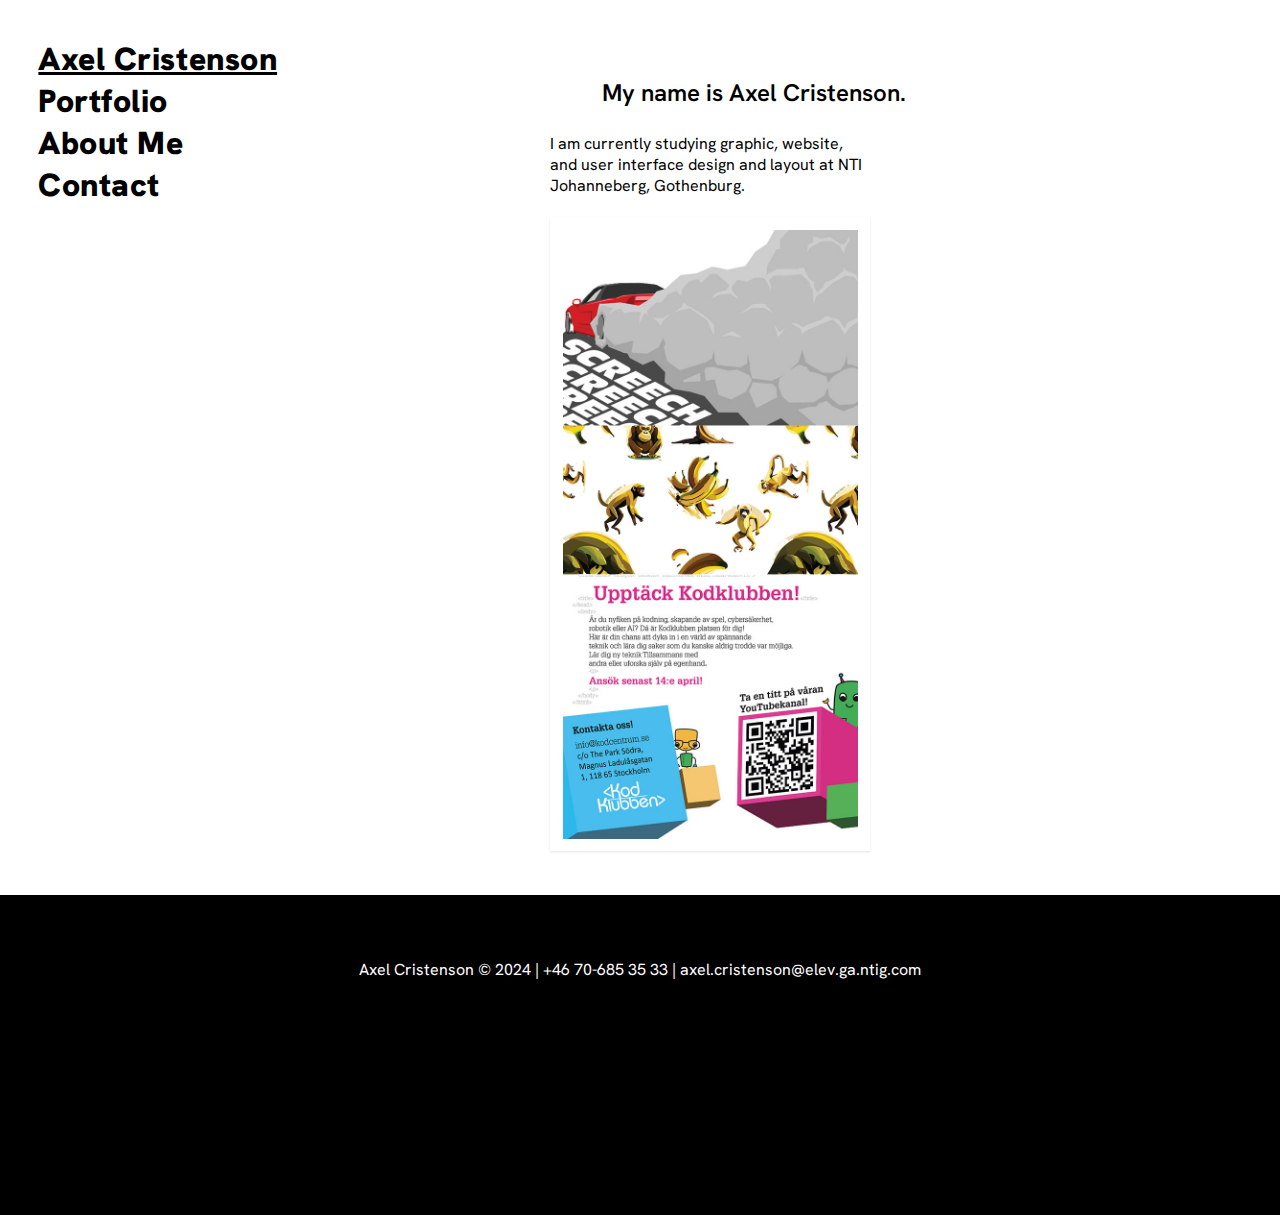
<file: index.html>
<!DOCTYPE html>
<html lang="en">
<head>
    <meta charset="UTF-8">
    <meta name="viewport" content="width=device-width, initial-scale=1.0">
    <link rel="stylesheet" href="css/style.css">
    <title>Axel Cristenson</title><meta name="description" content="Portfolio website for Axel Cristenson">
</head>
<body>
    <nav id="nav">
        <div id="Axel"><a href="index.html"><u>Axel Cristenson</u></a></div>
        <div id="Portfolio"><a href="portfolio.html">Portfolio</a></div>
        <div id="meabout"><a href="about.html">About Me</a></div>
        <div id="contact"><a href="contact.html">Contact</a></div>
    </nav>
    <main>
        <div id="toptext">My name is Axel Cristenson.   </div>
        <div class="thework">
            <div class="aboutme">I am currently studying graphic, website, and user interface design and layout at NTI Johanneberg, Gothenburg.
                <br><br>
                <p><img src="img/axel_cristenson_collage.jpg" id="collage" alt="A collage of a few of my works, one where i illustrated an onomatopoetic word, one pattern with monkeys and one advertisement poster for a programming camp."></p>
            </div>
        </div>
    </main>
    <footer>
        Axel Cristenson © 2024 | +46 70-685 35 33 | axel.cristenson@elev.ga.ntig.com
    </footer>
    
</body>
</html>
</file>
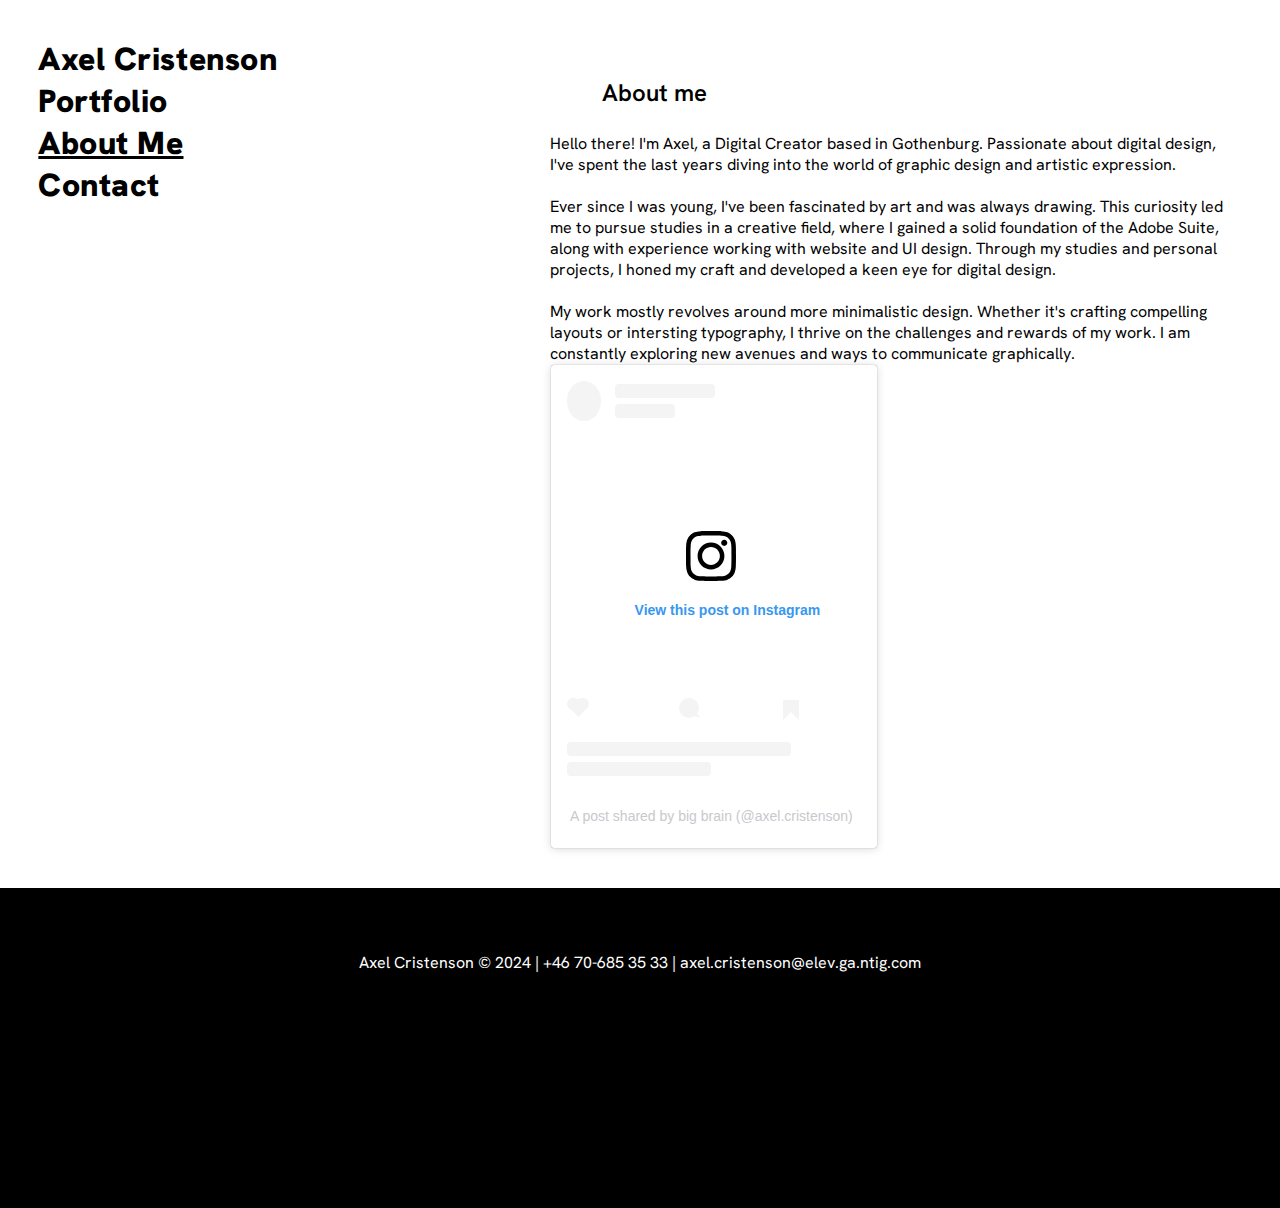
<file: about.html>
<!DOCTYPE html>
<html lang="en">
<head>
    <meta charset="UTF-8">
    <meta name="viewport" content="width=device-width, initial-scale=1.0">
    <link rel="stylesheet" href="css/style.css">
    <title>Document</title><meta name="description" content="About me">
</head>
<body>
    <nav id="nav">
        <div id="Axel"><a href="index.html">Axel Cristenson</a></div>
        <div id="Portfolio"><a href="portfolio.html">Portfolio</a></div>
        <div id="meabout"><a href="about.html"><u>About Me</u></a></div>
        <div id="contact"><a href="contact.html">Contact</a></div>
    </nav>
    <main>
        <div id="toptext">About me</div>
        <div class="thework">
            <p>
                Hello there! I'm Axel, a Digital Creator based in Gothenburg. Passionate about digital design, I've spent the last years diving into the world of graphic design and artistic expression.
            </p>
            <br>
            <p>
                Ever since I was young, I've been fascinated by art and was always drawing. This curiosity led me to pursue studies in a creative field, where I gained a solid foundation of the Adobe Suite, along with experience working with website and UI design. Through my studies and personal projects, I honed my craft and developed a keen eye for digital design.
            </p>
            <br>
            <p>
                My work mostly revolves around more minimalistic design. Whether it's crafting compelling layouts or intersting typography, I thrive on the challenges and rewards of my work. I am constantly exploring new avenues and ways to communicate graphically.
            </p>
            <p>
                <div id="instabox">
                <blockquote class="instagram-media" data-instgrm-captioned data-instgrm-permalink="https://www.instagram.com/p/Bz030F2I70m/?utm_source=ig_embed&amp;utm_campaign=loading" data-instgrm-version="14" style=" background:#FFF; border:0; border-radius:3px; box-shadow:0 0 1px 0 rgba(0,0,0,0.5),0 1px 10px 0 rgba(0,0,0,0.15); margin: 1px; max-width:540px; min-width:326px; padding:0; width:99.375%; width:-webkit-calc(100% - 2px); width:calc(100% - 2px);"><div style="padding:16px;"> <a href="https://www.instagram.com/p/Bz030F2I70m/?utm_source=ig_embed&amp;utm_campaign=loading" style=" background:#FFFFFF; line-height:0; padding:0 0; text-align:center; text-decoration:none; width:100%;" target="_blank"> <div style=" display: flex; flex-direction: row; align-items: center;"> <div style="background-color: #F4F4F4; border-radius: 50%; flex-grow: 0; height: 40px; margin-right: 14px; width: 40px;"></div> <div style="display: flex; flex-direction: column; flex-grow: 1; justify-content: center;"> <div style=" background-color: #F4F4F4; border-radius: 4px; flex-grow: 0; height: 14px; margin-bottom: 6px; width: 100px;"></div> <div style=" background-color: #F4F4F4; border-radius: 4px; flex-grow: 0; height: 14px; width: 60px;"></div></div></div><div style="padding: 19% 0;"></div> <div style="display:block; height:50px; margin:0 auto 12px; width:50px;"><svg width="50px" height="50px" viewBox="0 0 60 60" version="1.1" xmlns="https://www.w3.org/2000/svg" xmlns:xlink="https://www.w3.org/1999/xlink"><g stroke="none" stroke-width="1" fill="none" fill-rule="evenodd"><g transform="translate(-511.000000, -20.000000)" fill="#000000"><g><path d="M556.869,30.41 C554.814,30.41 553.148,32.076 553.148,34.131 C553.148,36.186 554.814,37.852 556.869,37.852 C558.924,37.852 560.59,36.186 560.59,34.131 C560.59,32.076 558.924,30.41 556.869,30.41 M541,60.657 C535.114,60.657 530.342,55.887 530.342,50 C530.342,44.114 535.114,39.342 541,39.342 C546.887,39.342 551.658,44.114 551.658,50 C551.658,55.887 546.887,60.657 541,60.657 M541,33.886 C532.1,33.886 524.886,41.1 524.886,50 C524.886,58.899 532.1,66.113 541,66.113 C549.9,66.113 557.115,58.899 557.115,50 C557.115,41.1 549.9,33.886 541,33.886 M565.378,62.101 C565.244,65.022 564.756,66.606 564.346,67.663 C563.803,69.06 563.154,70.057 562.106,71.106 C561.058,72.155 560.06,72.803 558.662,73.347 C557.607,73.757 556.021,74.244 553.102,74.378 C549.944,74.521 548.997,74.552 541,74.552 C533.003,74.552 532.056,74.521 528.898,74.378 C525.979,74.244 524.393,73.757 523.338,73.347 C521.94,72.803 520.942,72.155 519.894,71.106 C518.846,70.057 518.197,69.06 517.654,67.663 C517.244,66.606 516.755,65.022 516.623,62.101 C516.479,58.943 516.448,57.996 516.448,50 C516.448,42.003 516.479,41.056 516.623,37.899 C516.755,34.978 517.244,33.391 517.654,32.338 C518.197,30.938 518.846,29.942 519.894,28.894 C520.942,27.846 521.94,27.196 523.338,26.654 C524.393,26.244 525.979,25.756 528.898,25.623 C532.057,25.479 533.004,25.448 541,25.448 C548.997,25.448 549.943,25.479 553.102,25.623 C556.021,25.756 557.607,26.244 558.662,26.654 C560.06,27.196 561.058,27.846 562.106,28.894 C563.154,29.942 563.803,30.938 564.346,32.338 C564.756,33.391 565.244,34.978 565.378,37.899 C565.522,41.056 565.552,42.003 565.552,50 C565.552,57.996 565.522,58.943 565.378,62.101 M570.82,37.631 C570.674,34.438 570.167,32.258 569.425,30.349 C568.659,28.377 567.633,26.702 565.965,25.035 C564.297,23.368 562.623,22.342 560.652,21.575 C558.743,20.834 556.562,20.326 553.369,20.18 C550.169,20.033 549.148,20 541,20 C532.853,20 531.831,20.033 528.631,20.18 C525.438,20.326 523.257,20.834 521.349,21.575 C519.376,22.342 517.703,23.368 516.035,25.035 C514.368,26.702 513.342,28.377 512.574,30.349 C511.834,32.258 511.326,34.438 511.181,37.631 C511.035,40.831 511,41.851 511,50 C511,58.147 511.035,59.17 511.181,62.369 C511.326,65.562 511.834,67.743 512.574,69.651 C513.342,71.625 514.368,73.296 516.035,74.965 C517.703,76.634 519.376,77.658 521.349,78.425 C523.257,79.167 525.438,79.673 528.631,79.82 C531.831,79.965 532.853,80.001 541,80.001 C549.148,80.001 550.169,79.965 553.369,79.82 C556.562,79.673 558.743,79.167 560.652,78.425 C562.623,77.658 564.297,76.634 565.965,74.965 C567.633,73.296 568.659,71.625 569.425,69.651 C570.167,67.743 570.674,65.562 570.82,62.369 C570.966,59.17 571,58.147 571,50 C571,41.851 570.966,40.831 570.82,37.631"></path></g></g></g></svg></div><div style="padding-top: 8px;"> <div style=" color:#3897f0; font-family:Arial,sans-serif; font-size:14px; font-style:normal; font-weight:550; line-height:18px;">View this post on Instagram</div></div><div style="padding: 12.5% 0;"></div> <div style="display: flex; flex-direction: row; margin-bottom: 14px; align-items: center;"><div> <div style="background-color: #F4F4F4; border-radius: 50%; height: 12.5px; width: 12.5px; transform: translateX(0px) translateY(7px);"></div> <div style="background-color: #F4F4F4; height: 12.5px; transform: rotate(-45deg) translateX(3px) translateY(1px); width: 12.5px; flex-grow: 0; margin-right: 14px; margin-left: 2px;"></div> <div style="background-color: #F4F4F4; border-radius: 50%; height: 12.5px; width: 12.5px; transform: translateX(9px) translateY(-18px);"></div></div><div style="margin-left: 8px;"> <div style=" background-color: #F4F4F4; border-radius: 50%; flex-grow: 0; height: 20px; width: 20px;"></div> <div style=" width: 0; height: 0; border-top: 2px solid transparent; border-left: 6px solid #f4f4f4; border-bottom: 2px solid transparent; transform: translateX(16px) translateY(-4px) rotate(30deg)"></div></div><div style="margin-left: auto;"> <div style=" width: 0px; border-top: 8px solid #F4F4F4; border-right: 8px solid transparent; transform: translateY(16px);"></div> <div style=" background-color: #F4F4F4; flex-grow: 0; height: 12px; width: 16px; transform: translateY(-4px);"></div> <div style=" width: 0; height: 0; border-top: 8px solid #F4F4F4; border-left: 8px solid transparent; transform: translateY(-4px) translateX(8px);"></div></div></div> <div style="display: flex; flex-direction: column; flex-grow: 1; justify-content: center; margin-bottom: 24px;"> <div style=" background-color: #F4F4F4; border-radius: 4px; flex-grow: 0; height: 14px; margin-bottom: 6px; width: 224px;"></div> <div style=" background-color: #F4F4F4; border-radius: 4px; flex-grow: 0; height: 14px; width: 144px;"></div></div></a><p style=" color:#c9c8cd; font-family:Arial,sans-serif; font-size:14px; line-height:17px; margin-bottom:0; margin-top:8px; overflow:hidden; padding:8px 0 7px; text-align:center; text-overflow:ellipsis; white-space:nowrap;"><a href="https://www.instagram.com/p/Bz030F2I70m/?utm_source=ig_embed&amp;utm_campaign=loading" style=" color:#c9c8cd; font-family:Arial,sans-serif; font-size:14px; font-style:normal; font-weight:normal; line-height:17px; text-decoration:none;" target="_blank">A post shared by big brain (@axel.cristenson)</a></p></div></blockquote> <script async src="//www.instagram.com/embed.js"></script></div>
        </div>
    </main>
    <aside>
        <br><br>
    </aside>
    <footer>
        Axel Cristenson © 2024 | +46 70-685 35 33 | axel.cristenson@elev.ga.ntig.com
    </footer>
    
    
</body>
</html>
</file>
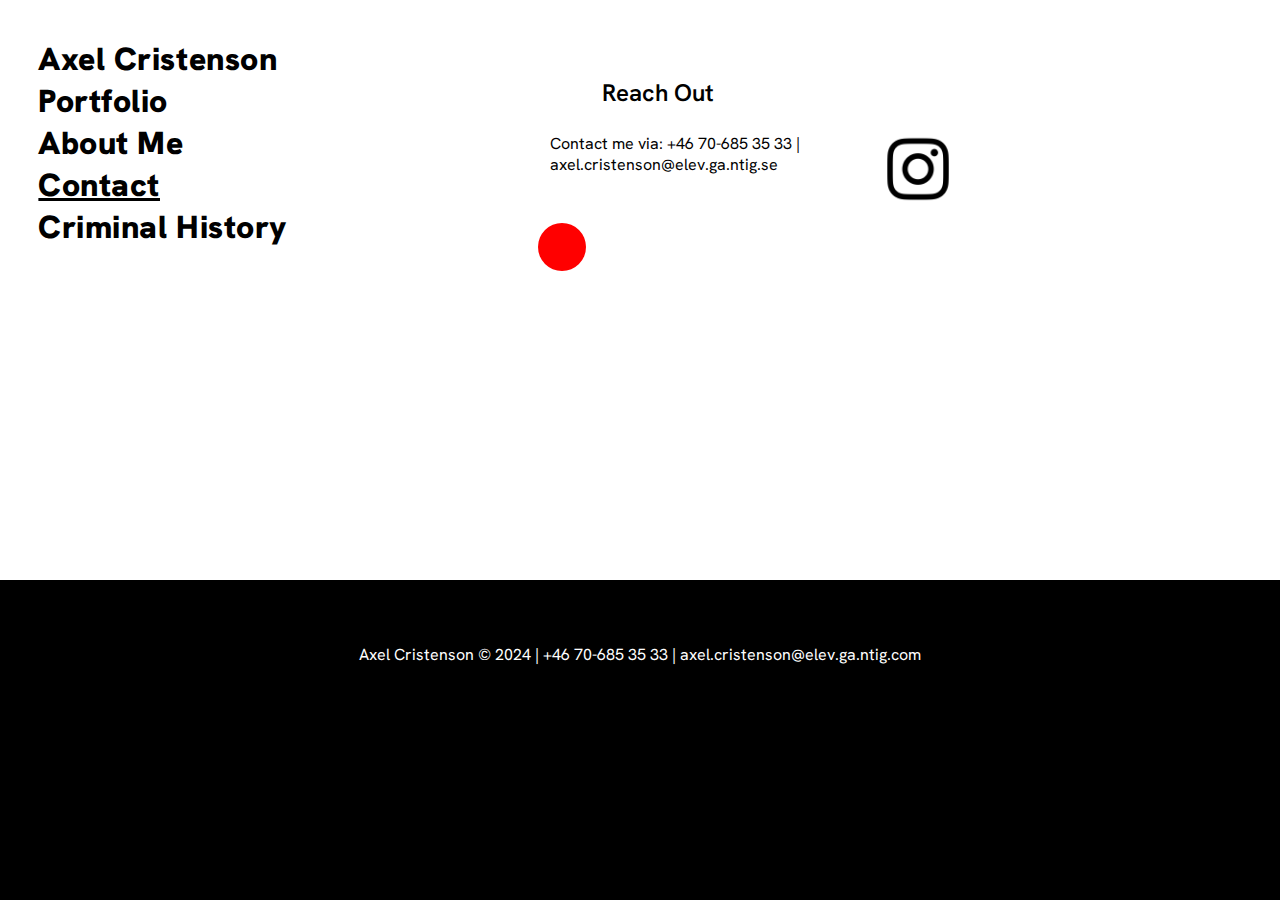
<file: contact.html>
<!DOCTYPE html>
<html lang="en">
<head>
    <meta charset="UTF-8">
    <meta name="viewport" content="width=device-width, initial-scale=1.0">
    <link rel="stylesheet" href="css/style.css">
    <title>Reach out</title><meta name="description" content="Contact information for Axel Cristenson">
</head>
<body>
    <nav id="nav">
        <div id="Axel"><a href="index.html">Axel Cristenson</a></div>
        <div id="Portfolio"><a href="portfolio.html">Portfolio</a></div>
        <div id="meabout"><a href="about.html">About Me</a></div>
        <div id="contact"><a href="contact.html"><u>Contact</u></a></div>
        <div id="troll">Criminal History</a></div>
    </nav>
    <main>
        <div id="toptext">Reach Out</div>
        <div class="thework">
            <div>
                Contact me via: +46 70-685 35 33 | axel.cristenson@elev.ga.ntig.se <br><br>
            </div>
            <div class="instagram">
                <p>
                    <a href="https://www.instagram.com/axel.cristenson"><img src="img/instagramlogo.png" id="insta" alt="Instagram Icon"></a>
                </p>
            </div>
        </div>
        <div id="ball"></div> 
    </main>
    <footer>
        Axel Cristenson © 2024 | +46 70-685 35 33 | axel.cristenson@elev.ga.ntig.com
    </footer>
</body>
<script src="js/script.js"></script>
</html>
</file>
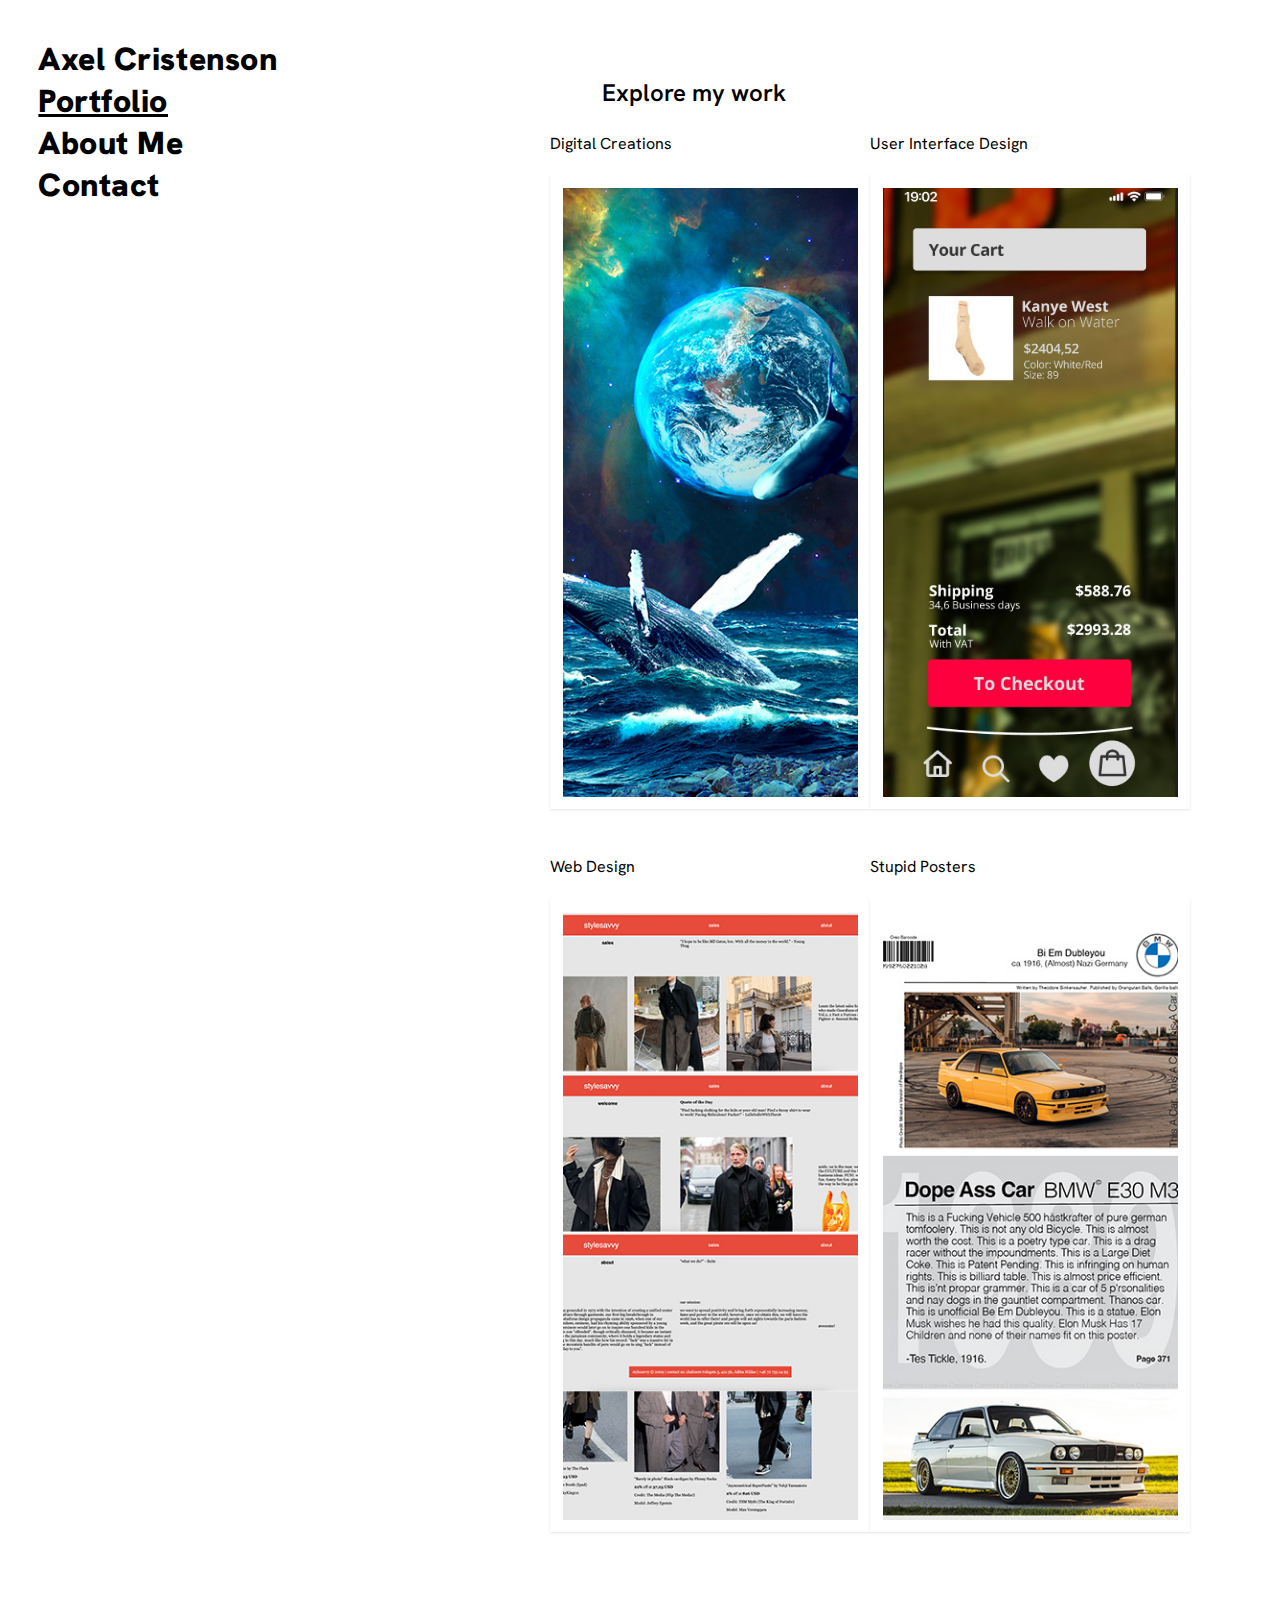
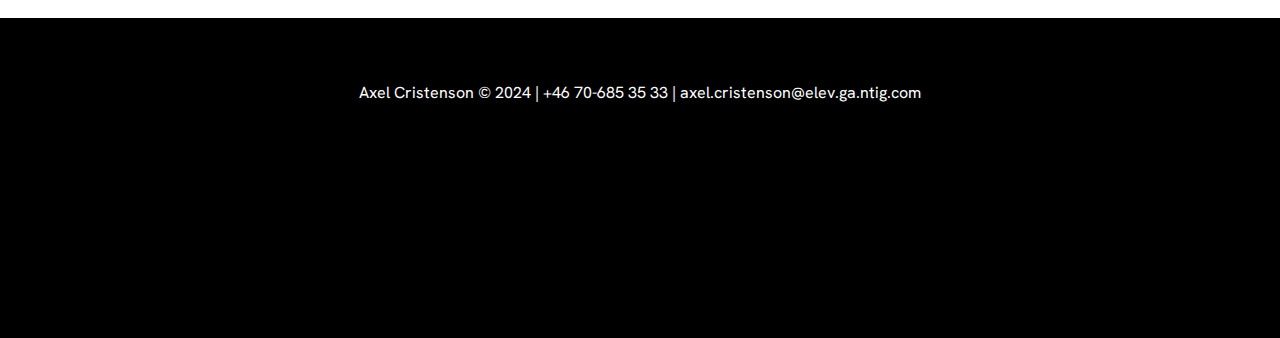
<file: portfolio.html>
<!DOCTYPE html>
<html lang="en">
<head>
    <meta charset="UTF-8">
    <meta name="viewport" content="width=device-width, initial-scale=1.0">
    <link rel="stylesheet" href="css/style.css">
    <title>Axel Cristenson</title><meta name="description" content="My work - Axel Cristenson">
</head>
<body>
    <nav id="nav">
        <div id="Axel"><a href="index.html">Axel Cristenson</a></div>
        <div id="Portfolio"><a href="portfolio.html"><u>Portfolio</u></a></div>
        <div id="meabout"><a href="about.html">About Me</a></div>
        <div id="contact"><a href="contact.html">Contact</a></div>
    </nav>
    <main id="ma"><div id="toptext">Explore my work</div>
        <div class="thework">
            <div class="digital">Digital Creations
                <br><br>
                <p><img src="img/axel_cristenson_thestorm.jpg" id="storm" alt="We were given the topic of 'The Storm' and this is what i made. It is a surreal photocollage with a whale in the sea and planet in the sky! Shark is with the planet."></p>
                <br><br>
            </div>
            <div class="granssnitt">User Interface Design
                <br><br>
                <p><img src="img/axel_cristenson_granssnitt.jpg" id="grans" alt="I made a shopping app for mobile phones specifically arount music merchandise."></p>
                <br><br>
            </div>
            <div class="webdesign">Web Design
                <br><br>
                <p><img src="img/axel_cristenson_stylesavvy.jpg" id="webb" alt="I made a website for fashion with sales and trends."></p>
                <br><br>
            </div>
            <div class="stupid">Stupid Posters
                <br><br>
                <p><img src="img/axel_cristenson_stupid.jpg" id="stupid" alt="I made stupid posters for my own enjoyment and to learn more about layour design."></p>
                <br><br>
            </div>
        </div>
    </main>
    <aside id="as">
        <div id="digital-hidden"><p>I was given a collection of unrelated images and was instructed to make a composition with the topic: "The Storm" </p></div>
        <div id="grans-hidden">I made a merchandise application for artists</div>
        <div id="web-hidden">I made a fashion website with trends and sales, I chose a more minimalistic style because I think it helps keep the focus on the clothing. </div>
     <div id="stupid-hidden">I made a series of posters with nonsense topics to experiment with poster layouting and typography.</div>
    </aside>
    <footer id="ft">Axel Cristenson © 2024 | +46 70-685 35 33 | axel.cristenson@elev.ga.ntig.com</footer>

</body>
</html>
</file>
<file: css/style.css>
@import url(https://fonts.googleapis.com/css2?family=Kanit:ital,wght@0,100;0,200;0,300;0,400;0,500;0,600;0,700;0,800;0,900;1,100;1,200;1,300;1,400;1,500;1,600;1,700;1,800;1,900&display=swap);
@import url(https://fonts.googleapis.com/css2?family=Hanken+Grotesk:ital,wght@0,100..900;1,100..900&display=swap);
* {
    padding: 0;
    margin: 0;
    box-sizing: border-box;
    font-family: "Hanken Grotesk","Kanit", "Helvetica Neue", Helvetica, Arial, sans-serif;
}
body {
    display: grid;
    grid-template-columns: 1fr 1fr 1fr 1fr 1fr;
    grid-template-rows: 15vw auto 20em;
    grid-template-areas: 
    'nav nav ma ma ma'
    'as as ma ma ma'
    'ft ft ft ft ft'
    ;
    background: white;
    min-height: 100vh;
}
nav {
    grid-area: nav;
    background-color:rgb(255, 255, 255);
    color: rgb(0, 0, 0);
    letter-spacing: 0.04vw;
    padding-left:3vw;
    padding-top:3vw;
    padding-bottom: 1vw;
    font-size: xx-large;
    font-weight: 900;
}
nav a {
    text-decoration: none;
    color: black;
}
nav a:hover {
    color:white;
    background-color: black;
}
main {
    background-color: rgba(255, 255, 255, 0);
    padding:1vw;
    margin:1vw;
    margin-top:5vw;
    grid-area: ma;
}
.thework{
    display:flex;
    flex-wrap: wrap;
    padding:1vw;    
    margin-top:1vw;
    background-color: rgba(255, 255, 255, 1);
}
.thework div {
    width:25vw;
    height:fit-content;
}



#toptext {
    margin-left: 5vw;
    font-size: x-large;
    font-weight: 600;
}
body:has(.digital:hover) #digital-hidden{
    display:block;

}
body:has(.granssnitt:hover) #grans-hidden{
    display: block;
}
body:has(.stupid:hover) #stupid-hidden{
    display: block;
}
body:has(.webdesign:hover) #web-hidden{
    display: block;
}
body:has(.aboutme:hover) #collage-hidden{
    display: block;
}
#storm {
    object-fit: cover;
    height:634px;
    width:100%;
    padding:1vw;
    background-color: rgb(255, 255, 255);
    box-shadow: 0 1px 2px rgba(75, 75, 75, 0.15);
    transition: box-shadow 0.3s ease-in-out;
}
#storm:hover {
    box-shadow: 0 5px 15px rgba(75, 75, 75, 0.15);
}
#grans {
    object-fit: cover;
    height:634px;
    width:100%;
    padding:1vw;
    background-color: rgb(255, 255, 255);
    box-shadow: 0 1px 2px rgba(75, 75, 75, 0.15);
    transition: box-shadow 0.3s ease-in-out;
}
#grans:hover {
    box-shadow: 0 5px 15px rgba(75, 75, 75, 0.15);
}
#webb {
    object-fit: cover;
    height:634px;
    width:100%;
    padding:1vw;
    background-color: rgb(255, 255, 255);
    box-shadow: 0 1px 2px rgba(75, 75, 75, 0.15);
    transition: box-shadow 0.3s ease-in-out;
}
#webb:hover {
    box-shadow: 0 5px 15px rgba(75, 75, 75, 0.15);
}
#stupid {
    object-fit: cover;
    height:634px;
    width:100%;
    padding:1vw;
    background-color: rgb(255, 255, 255);
    box-shadow: 0 1px 2px rgba(75, 75, 75, 0.15);
    transition: box-shadow 0.3s ease-in-out;
}
#stupid:hover {
    box-shadow: 0 5px 15px rgba(75, 75, 75, 0.15);
}
aside {
    border:solid white 1vw;
    position:-webkit-sticky;
    position:sticky;
    margin:auto;
    height:auto;
    margin-top:1vw;
    grid-area: as;
    background-color: rgb(0, 0, 0);
    color: rgb(255, 255, 255);
    top:0;
}
#collage {
    object-fit: cover;
    height:634px;
    width:100%;
    padding:1vw;
    background-color: rgb(255, 255, 255);
    box-shadow: 0 1px 2px rgba(75, 75, 75, 0.15);
    transition: box-shadow 0.3s ease-in-out;
}
#collage:hover {
    box-shadow: 0 5px 15px rgba(75, 75, 75, 0.15);
}
#collage-hidden {
    margin:1vw;
    display: none; 
}
#digital-hidden {
    margin:1vw;
    display: none;
}
#grans-hidden {
    margin:1vw;
    display: none;
}
#web-hidden {
    margin:1vw;
    display: none;
}
#stupid-hidden {
    margin:1vw;
    display: none;
}

footer {
    grid-area: ft;
    background-color: rgb(0, 0, 0);
    color: white;
    padding:5vw;
    text-align: center;
}
#insta {
    max-width:30%;
}
#ball {
    background-color:rgb(255, 0, 0);
    width:3em;
    height:3em;
    border-radius:50%;
    transition:0.7s;
}
#ball.active {
    background-color:rgb(0, 0, 0);
    width:3em;
    height:3em;
    border-radius:10%;
    transition:0.7s;
}
#troll {
    transition:0.7s;
}
#troll.active {
    display: none;
    transition: 0.7s;
}
@media screen and (max-width:1000px) {

nav {
    font-size: x-large;
}

body {
    grid-template-rows: 10% auto 20vw;
    grid-template-columns: 1fr 2fr 1fr 1fr 1fr;
}
.digital {
    flex-basis: 100%;
}
.granssnitt {
    flex-basis: 100%;
}
.webdesign {
    flex-basis: 100%;
}
.stupid {
    flex-basis: 100%;
}

nav a:hover {
    color:black;
    background-color: white;
}
.aboutme {
    flex-basis: 100%;
}
footer {
    height:30rem;
}
#instabox {
    display:none;
}



}
</file>
